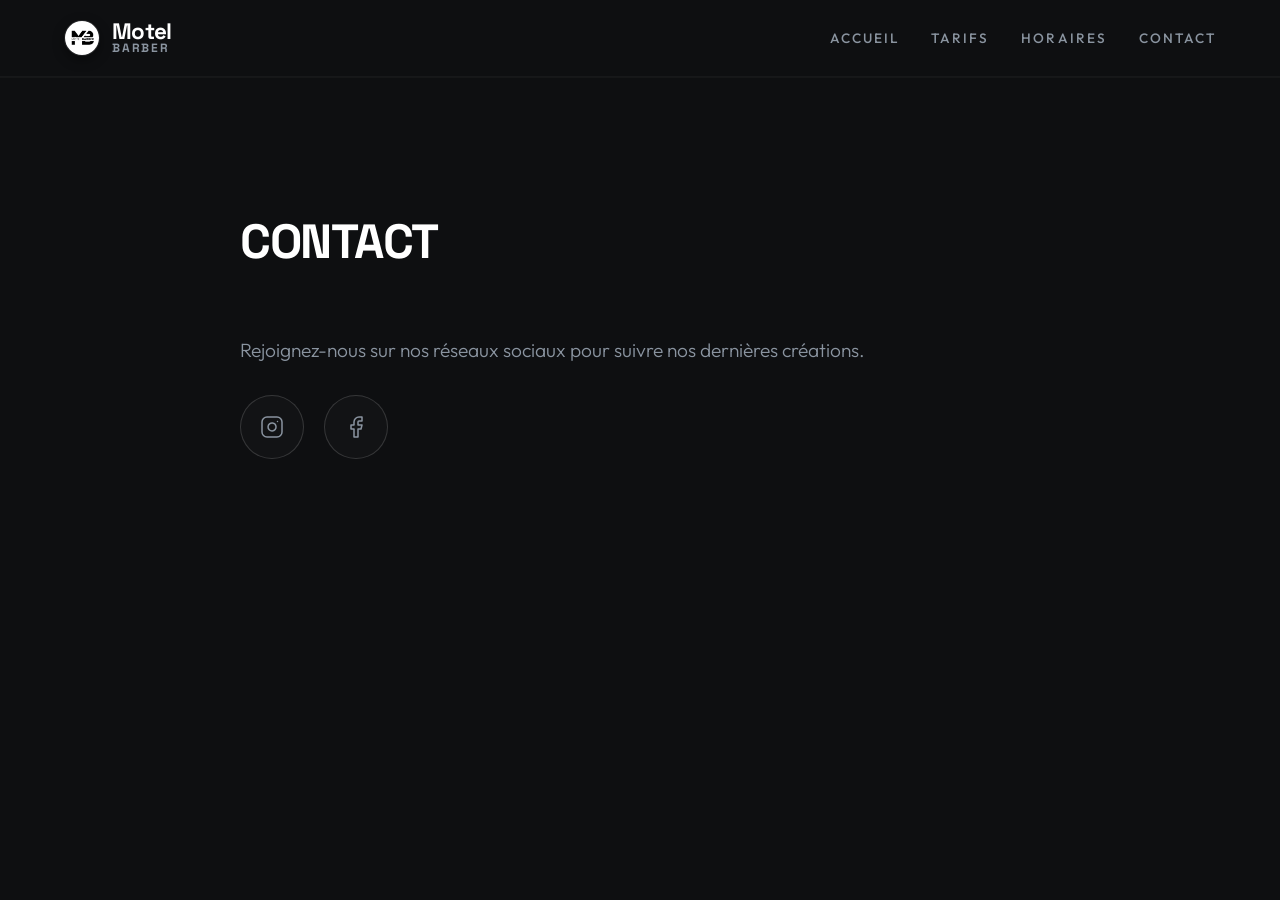
<file: contact.html>
<!DOCTYPE html>
<html lang="fr">

<head>
    <meta charset="UTF-8">
    <meta name="viewport" content="width=device-width, initial-scale=1.0">
    <title>Contact - Motel Barber</title>
    <!-- Google Fonts -->
    <link rel="preconnect" href="https://fonts.googleapis.com">
    <link rel="preconnect" href="https://fonts.gstatic.com" crossorigin>
    <link
        href="https://fonts.googleapis.com/css2?family=Outfit:wght@300;400;700&family=Space+Grotesk:wght@500;700&display=swap"
        rel="stylesheet">
    <!-- Custom Style Sheet -->
    <link rel="stylesheet" href="Style.css">
</head>

<body>

    <!-- Navigation Header -->
    <header class="main-header">
        <div class="header-container">
            <a href="Index.html" class="logo">
                <img src="Visuels/Profile.jpg" alt="Motel Barber Logo" class="logo-img">
                <div class="logo-text">
                    <span class="logo-alex">Motel</span>
                    <span class="logo-barber">Barber</span>
                </div>
            </a>
            <!-- Top Navigation Categories -->
            <nav class="main-nav">
                <a href="Index.html" class="nav-link">Accueil</a>
                <a href="tarifs.html" class="nav-link">Tarifs</a>
                <a href="horaires.html" class="nav-link">Horaires</a>
                <a href="contact.html" class="nav-link">Contact</a>
            </nav>
        </div>
    </header>

    <main class="main-content">
        <!-- Contact Section -->
        <section class="editorial-section" id="contact">
            <div class="editorial-container">
                <div class="editorial-content">
                    <h2 class="editorial-title">Contact</h2>
                    <div class="contact-block">
                        <p class="contact-tagline">Rejoignez-nous sur nos réseaux sociaux pour suivre nos dernières créations.</p>
                        <div class="social-links">
                            <a href="https://www.instagram.com/motel_barber72" target="_blank" rel="noopener noreferrer" class="social-link instagram-link" aria-label="Instagram">
                                <svg viewBox="0 0 24 24" fill="none" stroke="currentColor" stroke-width="1.5" stroke-linecap="round" stroke-linejoin="round">
                                    <rect x="2" y="2" width="20" height="20" rx="5" ry="5"></rect>
                                    <path d="M16 11.37A4 4 0 1 1 12.63 8 4 4 0 0 1 16 11.37z"></path>
                                    <line x1="17.5" y1="6.5" x2="17.51" y2="6.5"></line>
                                </svg>
                            </a>
                            <a href="https://www.facebook.com" target="_blank" rel="noopener noreferrer" class="social-link facebook-link" aria-label="Facebook">
                                <svg viewBox="0 0 24 24" fill="none" stroke="currentColor" stroke-width="1.5" stroke-linecap="round" stroke-linejoin="round">
                                    <path d="M18 2h-3a5 5 0 0 0-5 5v3H7v4h3v8h4v-8h3l1-4h-4V7a1 1 0 0 1 1-1h3z"></path>
                                </svg>
                            </a>
                        </div>
                    </div>
                </div>
            </div>
        </section>
    </main>

    <!-- Custom Script Sheet -->
    <script src="Script.js"></script>
</body>

</html>
</file>
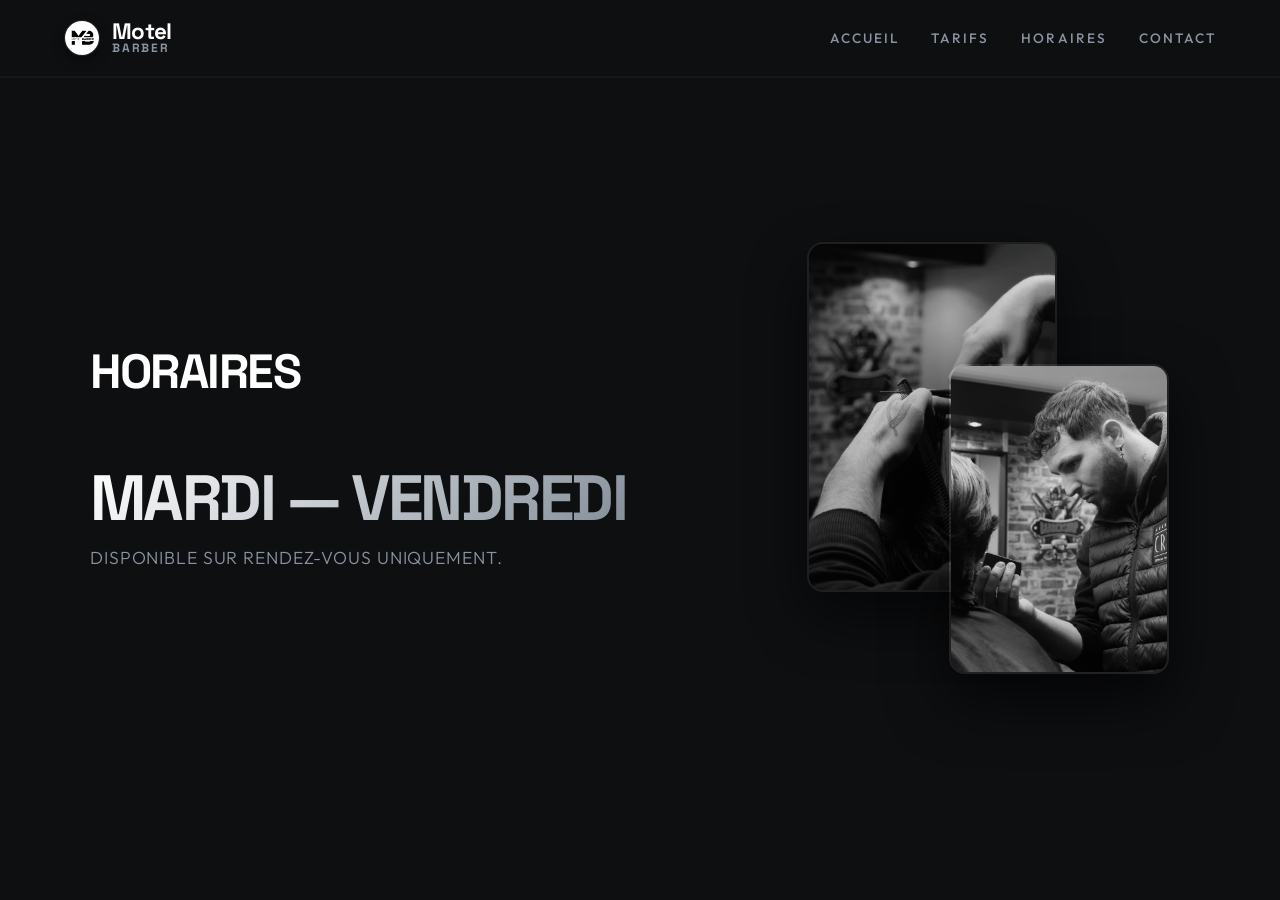
<file: horaires.html>
<!DOCTYPE html>
<html lang="fr">

<head>
    <meta charset="UTF-8">
    <meta name="viewport" content="width=device-width, initial-scale=1.0">
    <title>Horaires - Motel Barber</title>
    <!-- Google Fonts -->
    <link rel="preconnect" href="https://fonts.googleapis.com">
    <link rel="preconnect" href="https://fonts.gstatic.com" crossorigin>
    <link
        href="https://fonts.googleapis.com/css2?family=Outfit:wght@300;400;700&family=Space+Grotesk:wght@500;700&display=swap"
        rel="stylesheet">
    <!-- Custom Style Sheet -->
    <link rel="stylesheet" href="Style.css">
</head>

<body>

    <!-- Navigation Header -->
    <header class="main-header">
        <div class="header-container">
            <a href="Index.html" class="logo">
                <img src="Visuels/Profile.jpg" alt="Motel Barber Logo" class="logo-img">
                <div class="logo-text">
                    <span class="logo-alex">Motel</span>
                    <span class="logo-barber">Barber</span>
                </div>
            </a>
            <!-- Top Navigation Categories -->
            <nav class="main-nav">
                <a href="Index.html" class="nav-link">Accueil</a>
                <a href="tarifs.html" class="nav-link">Tarifs</a>
                <a href="horaires.html" class="nav-link">Horaires</a>
                <a href="contact.html" class="nav-link">Contact</a>
            </nav>
        </div>
    </header>

    <main class="main-content">
        <!-- Horaires Section -->
        <section class="editorial-section" id="horaires">
            <div class="editorial-container has-gallery">
                <div class="editorial-content">
                    <h2 class="editorial-title">Horaires</h2>
                    <div class="availability-block">
                        <div class="availability-days">Mardi — Vendredi</div>
                        <div class="availability-note">Disponible sur rendez-vous uniquement.</div>
                    </div>
                </div>
                
                <div class="floating-gallery">
                    <div class="floating-img img-back" data-speed="-0.04">
                        <img src="Visuels/Pictures/1779284060774_instaPV.jpg" alt="Ambiance Salon">
                    </div>
                    <div class="floating-img img-front" data-speed="-0.12">
                        <img src="Visuels/Pictures/1779284064702_instaPV.jpg" alt="Détail Rasage Salon">
                    </div>
                </div>
            </div>
        </section>
    </main>

    <!-- Custom Script Sheet -->
    <script src="Script.js"></script>
</body>

</html>
</file>
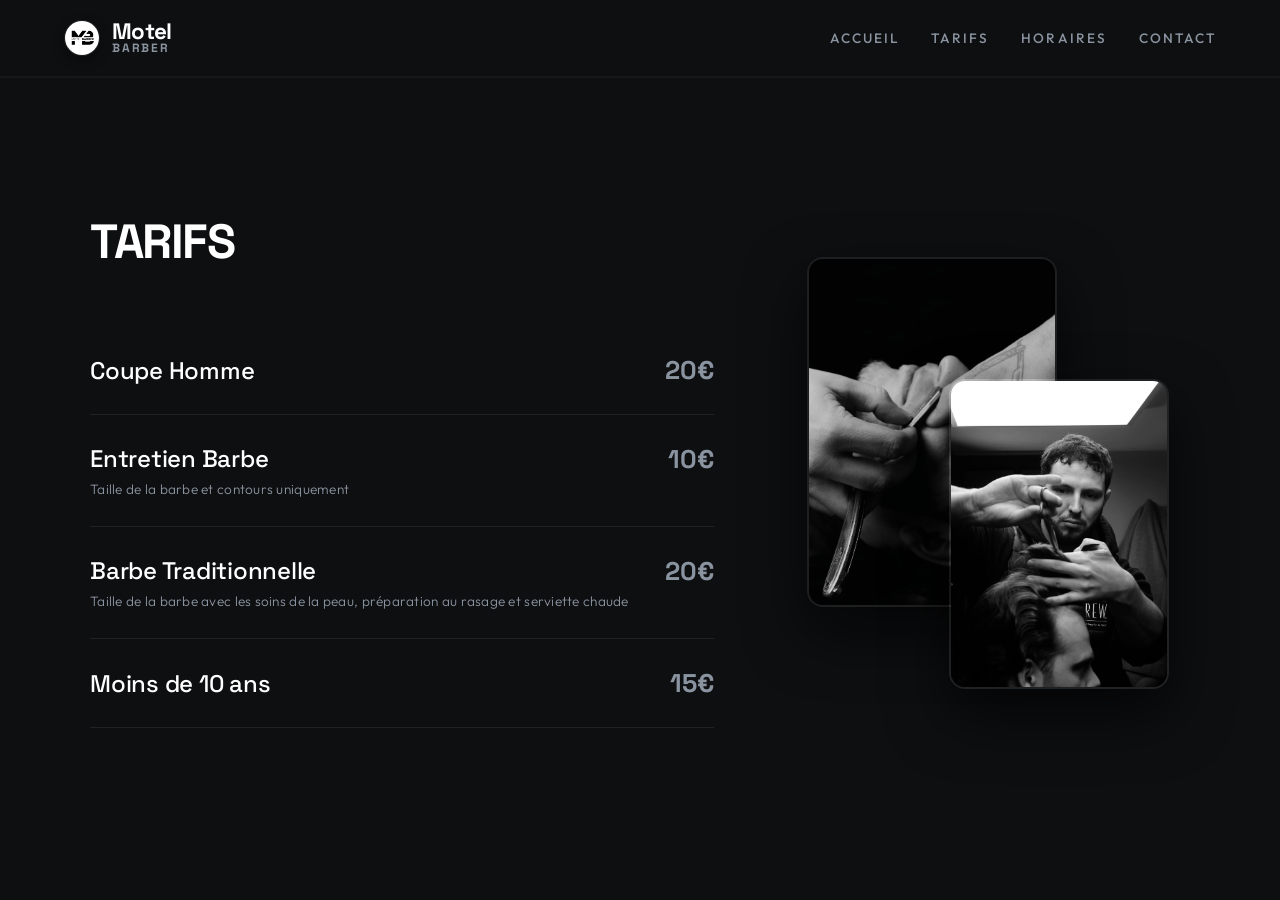
<file: tarifs.html>
<!DOCTYPE html>
<html lang="fr">

<head>
    <meta charset="UTF-8">
    <meta name="viewport" content="width=device-width, initial-scale=1.0">
    <title>Tarifs - Motel Barber</title>
    <!-- Google Fonts -->
    <link rel="preconnect" href="https://fonts.googleapis.com">
    <link rel="preconnect" href="https://fonts.gstatic.com" crossorigin>
    <link
        href="https://fonts.googleapis.com/css2?family=Outfit:wght@300;400;700&family=Space+Grotesk:wght@500;700&display=swap"
        rel="stylesheet">
    <!-- Custom Style Sheet -->
    <link rel="stylesheet" href="Style.css">
</head>

<body>

    <!-- Navigation Header -->
    <header class="main-header">
        <div class="header-container">
            <a href="Index.html" class="logo">
                <img src="Visuels/Profile.jpg" alt="Motel Barber Logo" class="logo-img">
                <div class="logo-text">
                    <span class="logo-alex">Motel</span>
                    <span class="logo-barber">Barber</span>
                </div>
            </a>
            <!-- Top Navigation Categories -->
            <nav class="main-nav">
                <a href="Index.html" class="nav-link">Accueil</a>
                <a href="tarifs.html" class="nav-link">Tarifs</a>
                <a href="horaires.html" class="nav-link">Horaires</a>
                <a href="contact.html" class="nav-link">Contact</a>
            </nav>
        </div>
    </header>

    <main class="main-content">
        <!-- Tarifs Section -->
        <section class="editorial-section" id="tarifs">
            <div class="editorial-container has-gallery">
                <div class="editorial-content">
                    <h2 class="editorial-title">Tarifs</h2>
                    
                    <div class="pricing-list">
                        <div class="pricing-row">
                            <span class="pricing-service">Coupe Homme</span>
                            <span class="pricing-val">20€</span>
                        </div>
                        
                        <div class="pricing-row detailed">
                            <div class="pricing-service-group">
                                <span class="pricing-service">Entretien Barbe</span>
                                <span class="pricing-sub">Taille de la barbe et contours uniquement</span>
                            </div>
                            <span class="pricing-val">10€</span>
                        </div>
                        
                        <div class="pricing-row detailed">
                            <div class="pricing-service-group">
                                <span class="pricing-service">Barbe Traditionnelle</span>
                                <span class="pricing-sub">Taille de la barbe avec les soins de la peau, préparation au rasage et serviette chaude</span>
                            </div>
                            <span class="pricing-val">20€</span>
                        </div>
                        
                        <div class="pricing-row">
                            <span class="pricing-service">Moins de 10 ans</span>
                            <span class="pricing-val">15€</span>
                        </div>
                    </div>
                </div>
                
                <div class="floating-gallery">
                    <div class="floating-img img-back" data-speed="-0.04">
                        <img src="Visuels/Pictures/1779284051602_instaPV.jpg" alt="Coupe Homme Salon">
                    </div>
                    <div class="floating-img img-front" data-speed="-0.12">
                        <img src="Visuels/Pictures/1779284056150_instaPV.jpg" alt="Détail Coupe Salon">
                    </div>
                </div>
            </div>
        </section>
    </main>

    <!-- Custom Script Sheet -->
    <script src="Script.js"></script>
</body>

</html>
</file>
<file: Style.css>
/* ----------------------------------------------------
   ALEX BARBERSHOP - PURE PLACEHOLDER EDITION
   Aesthetic: Industrial Steel Slate, Metallic Bright Silver & High-End Tech-Luxe
   ---------------------------------------------------- */

/* --- CSS Variables & Design Tokens --- */
:root {
    --color-bg-deep: #0e0f11;
    /* Pitch Steel Slate */
    --color-text-main: #d1d5db;
    /* Bright Light Grey */
    --color-text-muted: #8a94a0;
    /* Cool Metallic Slate */
    --font-heading: 'Space Grotesk', sans-serif;
    --font-body: 'Outfit', sans-serif;
}

/* --- Base & Reset Styles --- */
*,
*::before,
*::after {
    box-sizing: border-box;
    margin: 0;
    padding: 0;
}

body {
    background-color: var(--color-bg-deep);
    font-family: var(--font-body);
    overflow-x: hidden;
    /* Allow vertical scroll, disable horizontal scroll */
    -webkit-font-smoothing: antialiased;
    color: var(--color-text-main);
}

a {
    color: inherit;
    text-decoration: none;
}

/* --- Header --- */
.main-header {
    width: 100%;
    background-color: var(--color-bg-deep);
    border-bottom: 1px solid rgba(255, 255, 255, 0.04);
}

.header-container {
    max-width: 1200px;
    margin: 0 auto;
    padding: 20px 24px;
    display: flex;
    justify-content: space-between;
    align-items: center;
}

/* Header Navigation Categories */
.main-nav {
    display: flex;
    gap: 32px;
    align-items: center;
}

.nav-link {
    color: var(--color-text-muted);
    font-size: 0.85rem;
    font-weight: 500;
    text-transform: uppercase;
    letter-spacing: 0.15em;
    transition: color 0.3s ease;
    text-decoration: none;
    position: relative;
    padding: 6px 0;
}

.nav-link::after {
    content: '';
    position: absolute;
    bottom: 0;
    left: 0;
    width: 0;
    height: 1.5px;
    background-color: #ffffff;
    transition: width 0.3s ease;
}

.nav-link:hover {
    color: #ffffff;
}

.nav-link:hover::after {
    width: 100%;
}

/* Logo Design */
.logo {
    font-family: var(--font-heading);
    font-size: 1.4rem;
    font-weight: 700;
    display: inline-flex;
    align-items: center;
    gap: 12px;
    line-height: 0.85;
}

.logo-img {
    width: 36px;
    height: 36px;
    border-radius: 50%;
    object-fit: cover;
    border: 1.5px solid rgba(255, 255, 255, 0.08);
    box-shadow: 0 4px 12px rgba(0, 0, 0, 0.4);
    background-color: var(--color-bg-deep);
}

.logo-text {
    display: flex;
    flex-direction: column;
}

.logo-alex {
    color: #ffffff;
    letter-spacing: -0.03em;
}

.logo-barber {
    color: var(--color-text-muted);
    font-size: 0.75rem;
    letter-spacing: 0.15em;
    text-transform: uppercase;
    font-weight: 700;
    margin-top: 2px;
}

/* --- Main Content Layout --- */
.main-content {
    width: 100%;
}

/* --- Hero Section --- */
.hero-section {
    display: flex;
    align-items: center;
    justify-content: center;
    min-height: calc(100vh - 80px);
    width: 100%;
    position: relative;
    padding: 40px 24px;
    z-index: 2;
}

.hero-section::before {
    content: '';
    position: absolute;
    top: 50%;
    left: 50%;
    transform: translate(-50%, -50%);
    width: 500px;
    height: 500px;
    background: radial-gradient(circle, rgba(255, 255, 255, 0.03) 0%, transparent 70%);
    z-index: 1;
    border-radius: 50%;
    pointer-events: none;
}

.hero-container {
    position: relative;
    z-index: 2;
    text-align: center;
    max-width: 800px;
    animation: placeholderFadeIn 1.4s cubic-bezier(0.165, 0.84, 0.44, 1) forwards;
}

/* Hero Branding Logo */
.hero-logo-container {
    display: inline-block;
    margin-bottom: 28px;
    position: relative;
}

.hero-logo {
    width: 130px;
    height: 130px;
    border-radius: 50%;
    object-fit: cover;
    border: 3px solid rgba(255, 255, 255, 0.1);
    box-shadow: 0 20px 45px rgba(0, 0, 0, 0.6), 0 0 35px rgba(255, 255, 255, 0.02);
    transition: transform 0.5s cubic-bezier(0.165, 0.84, 0.44, 1),
                border-color 0.5s ease,
                box-shadow 0.5s ease;
    background-color: var(--color-bg-deep);
}

.hero-logo:hover {
    transform: scale(1.06);
    border-color: rgba(255, 255, 255, 0.35);
    box-shadow: 0 25px 50px rgba(0, 0, 0, 0.75), 0 0 45px rgba(255, 255, 255, 0.06);
}

.hero-title {
    font-family: var(--font-heading);
    font-size: 7vw;
    font-weight: 700;
    letter-spacing: -0.04em;
    text-transform: uppercase;
    margin-bottom: 16px;
    line-height: 0.95;
    display: flex;
    flex-direction: column;
    align-items: center;
}

.hero-motel {
    background: linear-gradient(135deg, #ffffff 0%, #b0b7c0 100%);
    -webkit-background-clip: text;
    -webkit-text-fill-color: transparent;
    filter: drop-shadow(0 10px 30px rgba(255, 255, 255, 0.05));
    padding-right: 0.06em; /* Solves negative letter-spacing clipping on the last letter */
    margin-right: -0.06em; /* Keeps alignment perfectly centered */
}

.hero-barber {
    background: linear-gradient(135deg, #717d8a 0%, #2e353f 100%);
    -webkit-background-clip: text;
    -webkit-text-fill-color: transparent;
    filter: drop-shadow(0 10px 30px rgba(0, 0, 0, 0.4));
    padding-right: 0.08em; /* Extra padding to absolutely guarantee the 'R' is not clipped */
    margin-right: -0.08em; /* Keeps alignment perfectly centered */
}

.hero-subtitle {
    font-size: 1.1rem;
    color: var(--color-text-muted);
    letter-spacing: 0.05em;
    font-weight: 300;
    max-width: 600px;
    margin: 0 auto 48px auto;
    text-transform: uppercase;
}

/* Scroll Indicator */
.scroll-indicator {
    display: flex;
    flex-direction: column;
    align-items: center;
    gap: 12px;
    opacity: 0.8;
    cursor: pointer;
    transition: opacity 0.3s ease;
}

.scroll-indicator:hover {
    opacity: 1;
}

.scroll-text {
    font-size: 0.75rem;
    letter-spacing: 0.2em;
    text-transform: uppercase;
    color: var(--color-text-muted);
    font-weight: 700;
}

.scroll-arrow {
    width: 2px;
    height: 40px;
    background: linear-gradient(to bottom, var(--color-text-muted), transparent);
    position: relative;
    overflow: hidden;
}

.scroll-arrow::after {
    content: '';
    position: absolute;
    top: 0;
    left: 0;
    width: 100%;
    height: 100%;
    background: #ffffff;
    animation: scrollLineAnim 2s cubic-bezier(0.165, 0.84, 0.44, 1) infinite;
}

@keyframes scrollLineAnim {
    0% {
        transform: translateY(-100%);
    }
    50% {
        transform: translateY(0);
    }
    100% {
        transform: translateY(100%);
    }
}

/* --- Visuels Immersive Section --- */
.visuels-section {
    position: relative;
    width: 100%;
    height: 100vh;
    min-height: 600px;
    display: flex;
    align-items: flex-end;
    justify-content: flex-start;
    overflow: hidden;
    background-color: #000;
}

/* Video Background Layer (Now the Immersive Floating Card) */
.video-bg-container {
    position: absolute;
    top: 50%;
    left: 50%;
    transform: translate(-50%, -50%);
    width: 86%; /* High-end floating card width */
    height: 76vh; /* Floating card height */
    max-width: 1200px;
    max-height: 800px;
    z-index: 1;
    overflow: hidden;
    background-color: #000;
    opacity: 0; /* Driven dynamically by scroll in Script.js */
    border-radius: 24px; /* Cinematic rounded screen edges */
    border: 3.5px solid rgba(255, 255, 255, 0.07); /* Slate-steel border */
    box-shadow: 0 45px 110px rgba(0, 0, 0, 0.95), 
                0 0 50px rgba(255, 255, 255, 0.02);
    transition: transform 0.5s cubic-bezier(0.165, 0.84, 0.44, 1);
}

/* Blurred Stretched Background Video */
.video-bg-blur {
    position: absolute;
    top: 0;
    left: 0;
    width: 100%;
    height: 100%;
    object-fit: cover;
    filter: blur(30px) brightness(0.7) contrast(1.05);
    transform: scale(1.15); /* Scale up to avoid white edges from blur inside the card */
    pointer-events: none;
    opacity: 0.95;
}

/* Centered Sharp Foreground Video */
.video-fg {
    position: absolute;
    top: 50%;
    left: 50%;
    transform: translate(-50%, -50%);
    height: 100%; /* Spans full height of the container card */
    width: auto;
    aspect-ratio: 9 / 16;
    object-fit: cover; /* Fill the rounded card nicely */
    z-index: 2;
    pointer-events: none;
    border-left: 1.5px solid rgba(255, 255, 255, 0.05); /* Soft separation line */
    border-right: 1.5px solid rgba(255, 255, 255, 0.05);
}

/* Overlay Visual Vignette for cinema depth */
.video-bg-container::after {
    content: '';
    position: absolute;
    top: 0;
    left: 0;
    width: 100%;
    height: 100%;
    background: radial-gradient(circle at center, transparent 65%, rgba(0, 0, 0, 0.2) 100%);
    z-index: 3;
    pointer-events: none;
}

@media (max-width: 768px) {
    .header-container {
        flex-direction: row;
        justify-content: space-between;
        padding: 16px 20px;
    }
    .main-nav {
        gap: 16px;
    }
    .nav-link {
        font-size: 0.75rem;
        letter-spacing: 0.10em;
    }
    .hero-title {
        font-size: 14vw;
    }
    /* Mobile optimization: preserve visual centering with floating card */
    .video-bg-container {
        width: 92%; /* Takes slightly more screen width on mobile */
        height: 72vh; /* Floating portrait card height on mobile */
    }
    .video-fg {
        height: 100%;
        width: auto;
        aspect-ratio: 9 / 16;
        object-fit: cover;
    }
}

/* --- Editorial Layout System (High-End & Non-AI) --- */
.editorial-section {
    position: relative;
    width: 100%;
    padding: 140px 40px;
    background-color: var(--color-bg-deep);
    border-top: 1px solid rgba(255, 255, 255, 0.03);
}

.editorial-section:nth-of-type(even) {
    background-color: #0c0d0f; /* Barely perceptible shift in deep black/slate */
}

.editorial-container {
    max-width: 800px;
    margin: 0 auto;
}

.editorial-content {
    display: flex;
    flex-direction: column;
}

.editorial-title {
    font-family: var(--font-heading);
    font-size: 3rem;
    font-weight: 700;
    text-transform: uppercase;
    letter-spacing: -0.03em;
    color: #ffffff;
    margin-bottom: 60px;
    line-height: 1;
}

/* --- Pricing Editorial List --- */
.pricing-list {
    display: flex;
    flex-direction: column;
    width: 100%;
}

.pricing-row {
    display: flex;
    justify-content: space-between;
    align-items: center;
    padding: 28px 0;
    border-bottom: 1px solid rgba(255, 255, 255, 0.08);
    transition: padding 0.3s ease, border-color 0.3s ease;
}

.pricing-row:hover {
    border-bottom-color: rgba(255, 255, 255, 0.25);
    padding-left: 8px;
    padding-right: 8px;
}

.pricing-service {
    font-family: var(--font-heading);
    font-size: 1.5rem;
    font-weight: 500;
    color: #ffffff;
    letter-spacing: -0.01em;
    transition: color 0.3s ease;
}

.pricing-row:hover .pricing-service {
    color: #ffffff;
}

.pricing-val {
    font-family: var(--font-heading);
    font-size: 1.6rem;
    font-weight: 700;
    color: var(--color-text-muted);
    transition: color 0.3s ease, transform 0.3s ease;
}

.pricing-row:hover .pricing-val {
    color: #ffffff;
    transform: translateX(-4px);
}

.pricing-row.detailed {
    align-items: flex-start;
}

.pricing-service-group {
    display: flex;
    flex-direction: column;
    gap: 6px;
}

.pricing-sub {
    font-size: 0.85rem;
    color: var(--color-text-muted);
    font-weight: 300;
    letter-spacing: 0.02em;
}

/* --- Availability Block --- */
.availability-block {
    display: flex;
    flex-direction: column;
    gap: 16px;
    padding-top: 10px;
}

.availability-days {
    font-family: var(--font-heading);
    font-size: 4rem;
    font-weight: 700;
    text-transform: uppercase;
    letter-spacing: -0.04em;
    line-height: 1;
    background: linear-gradient(135deg, #ffffff 0%, #717d8a 100%);
    -webkit-background-clip: text;
    -webkit-text-fill-color: transparent;
    padding-right: 0.05em;
}

.availability-note {
    font-size: 1.1rem;
    color: var(--color-text-muted);
    font-weight: 300;
    letter-spacing: 0.05em;
    text-transform: uppercase;
}

/* --- Contact Block --- */
.contact-block {
    display: flex;
    flex-direction: column;
    gap: 30px;
    padding-top: 10px;
    align-items: flex-start;
}

.contact-tagline {
    font-size: 1.2rem;
    color: var(--color-text-muted);
    font-weight: 300;
    line-height: 1.5;
}

.social-links {
    display: flex;
    gap: 20px;
    align-items: center;
}

.social-link {
    display: flex;
    align-items: center;
    justify-content: center;
    width: 64px;
    height: 64px;
    border: 1px solid rgba(255, 255, 255, 0.15);
    border-radius: 50%;
    color: var(--color-text-muted);
    background-color: rgba(255, 255, 255, 0.02);
    transition: all 0.4s cubic-bezier(0.165, 0.84, 0.44, 1);
    position: relative;
}

.social-link svg {
    width: 24px;
    height: 24px;
    transition: transform 0.4s cubic-bezier(0.165, 0.84, 0.44, 1);
}

.social-link:hover {
    color: #ffffff;
    border-color: rgba(255, 255, 255, 0.45);
    background-color: rgba(255, 255, 255, 0.05);
    transform: translateY(-4px);
    box-shadow: 0 10px 25px rgba(0, 0, 0, 0.4), 0 0 15px rgba(255, 255, 255, 0.03);
}

.social-link:hover svg {
    transform: scale(1.15);
}

/* --- Mobile Editorial Optimization --- */
@media (max-width: 900px) {

    
    .editorial-title {
        font-size: 2.4rem;
        margin-bottom: 40px;
    }
    
    .pricing-service {
        font-size: 1.25rem;
    }
    
    .pricing-val {
        font-size: 1.35rem;
    }
    
    .availability-days {
        font-size: 2.8rem;
    }
    
    .social-link {
        width: 54px;
        height: 54px;
    }
    
    .social-link svg {
        width: 20px;
        height: 20px;
    }
}

/* --- Animation --- */
@keyframes placeholderFadeIn {
    0% {
        opacity: 0;
        transform: scale(0.96) translateY(20px);
    }
    100% {
        opacity: 1;
        transform: scale(1) translateY(0);
    }
}

/* --- Floating Gallery Parallax --- */
.floating-gallery {
    position: relative;
    width: 100%;
    height: 480px;
    display: flex;
    align-items: center;
    justify-content: center;
    margin-top: 20px;
}

.floating-img {
    position: absolute;
    border-radius: 16px;
    overflow: hidden;
    box-shadow: 0 25px 60px rgba(0, 0, 0, 0.7);
    border: 2px solid rgba(255, 255, 255, 0.08);
    transition: transform 0.15s cubic-bezier(0.25, 0.8, 0.25, 1), border-color 0.3s ease, box-shadow 0.3s ease;
}

.floating-img img {
    width: 100%;
    height: 100%;
    object-fit: cover;
    display: block;
}

.floating-img.img-back {
    width: 250px;
    height: 350px;
    left: 8%;
    top: 5%;
    z-index: 1;
    opacity: 0.85;
}

.floating-img.img-front {
    width: 220px;
    height: 310px;
    right: 5%;
    bottom: 5%;
    z-index: 2;
}

.floating-img:hover {
    box-shadow: 0 35px 80px rgba(0, 0, 0, 0.95);
    border-color: rgba(255, 255, 255, 0.25);
    opacity: 1;
}

@media (min-width: 901px) {
    .editorial-container.has-gallery {
        max-width: 1100px;
        display: grid;
        grid-template-columns: 1.2fr 0.8fr;
        gap: 60px;
        align-items: center;
    }
    
    .floating-gallery {
        margin-top: 0;
    }
}

@media (max-width: 900px) {
    .editorial-container.has-gallery {
        display: flex;
        flex-direction: column;
        gap: 40px;
    }
    
    .floating-gallery {
        height: 380px;
    }
    
    .floating-img.img-back {
        width: 190px;
        height: 270px;
        left: 5%;
        top: 0;
    }
    
    .floating-img.img-front {
        width: 170px;
        height: 240px;
        right: 5%;
        bottom: 0;
    }
}
</file>
